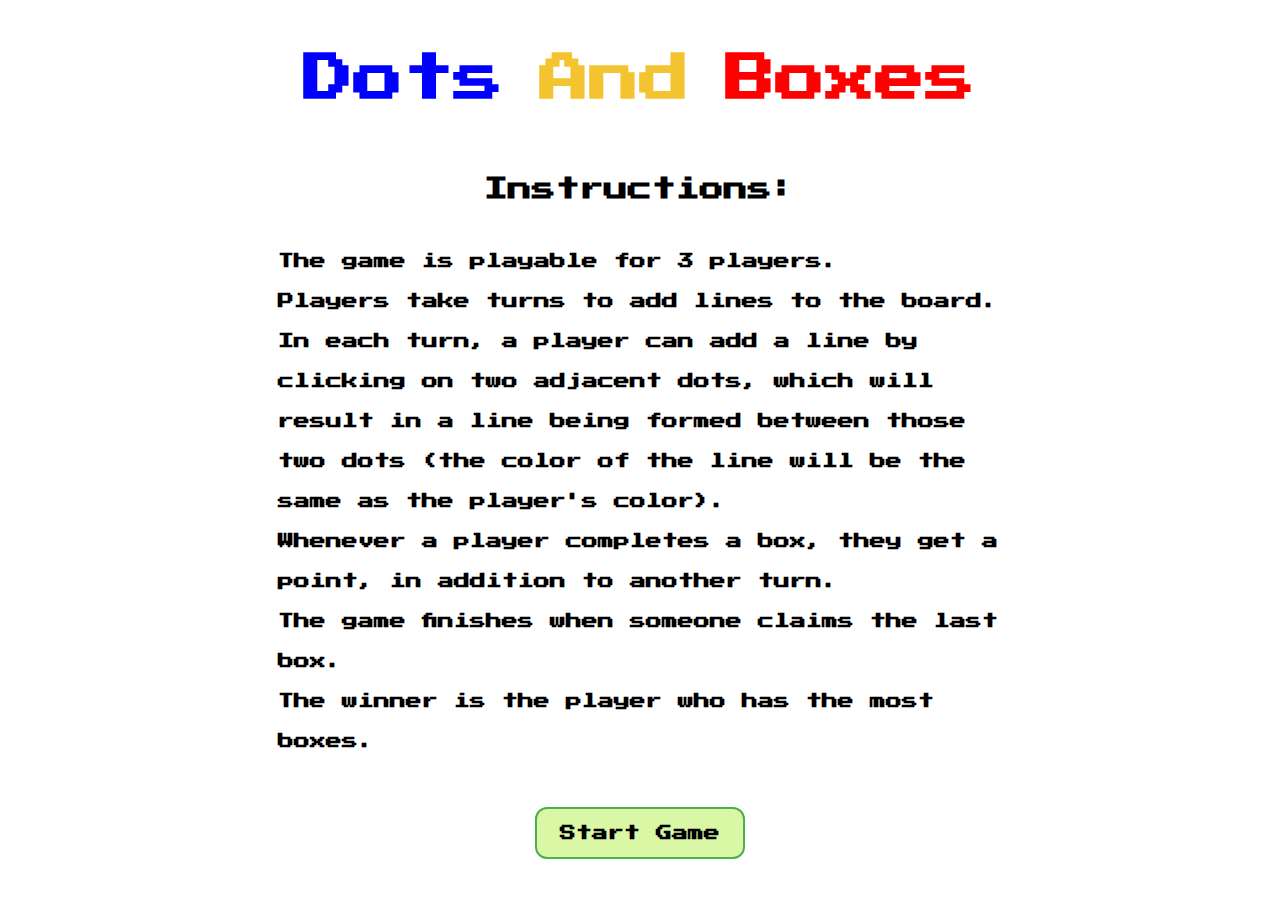
<file: index.html>
<!DOCTYPE html>
<html>
<head>
	<meta charset="utf-8">
	<meta name="viewport" content="width=device-width, initial-scale=1">
	<title>Homepage</title>
	<link rel="stylesheet" type="text/css" href="index.css">
	<link rel="preconnect" href="https://fonts.googleapis.com">
	<link rel="preconnect" href="https://fonts.gstatic.com" crossorigin>
	<link href="https://fonts.googleapis.com/css2?family=Press+Start+2P&display=swap" rel="stylesheet">
	<title></title>
</head>
<body>
	<h1 class="info"><span id="titleBlue">Dots </span><span id="titleYellow">And </span><span id="titleRed">Boxes </span></h1>
	<h2 class="info">Instructions:</h2>
	<p class="info">The game is playable for 3 players. <br>Players take turns to add lines to
		the board.<br>In each turn, a player can add a line by clicking on two adjacent dots, which will result in a line being formed between those two dots (the color of the line will be the same as the player's color). <br>Whenever a player completes a box, they get a point, in addition to another turn. <br>The game finishes when someone claims the last box. <br>The winner is the player who has the most boxes. </p>
	<div class="info"><a href="game.html"><button class="button">Start Game</button></a></div>	
</body>
</html>
</file>
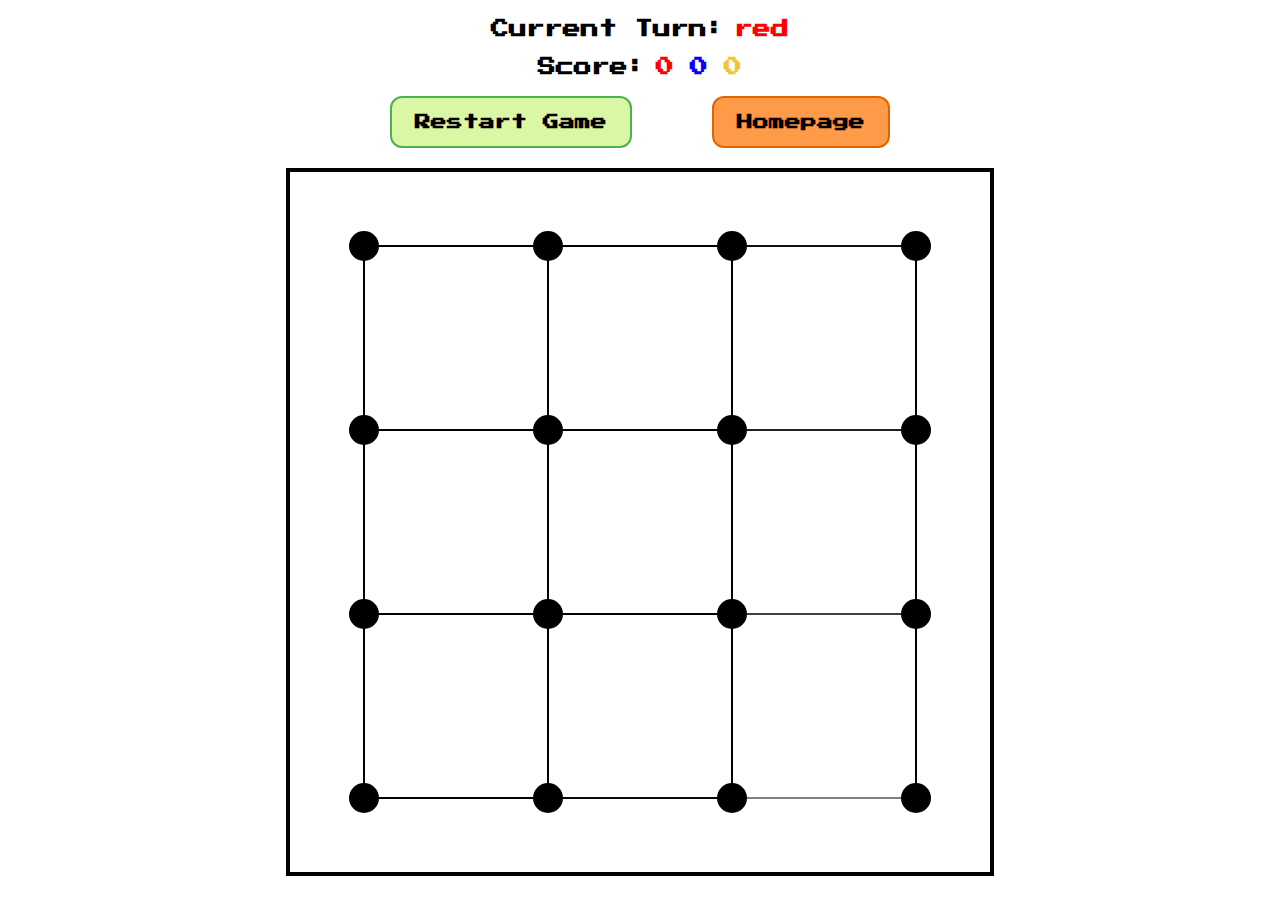
<file: game.html>
<!DOCTYPE html>
<html>
<head>
	<meta charset="utf-8">
	<meta name="viewport" content="width=device-width, initial-scale=1">
	<title>Dots & Boxes</title>
	<link rel="stylesheet" type="text/css" href="game.css">
	<link rel="preconnect" href="https://fonts.googleapis.com">
	<link rel="preconnect" href="https://fonts.gstatic.com" crossorigin>
	<link href="https://fonts.googleapis.com/css2?family=Press+Start+2P&display=swap" rel="stylesheet">
	<title></title>
</head>
<body>
	<p id='test' class="info">Current Turn: <span id="currentTurn"></span></p>
	<p class="info">Score: <span id="scoreRed"></span><span id="scoreBlue"></span><span id="scoreYellow"></span></p>
	<div class="info"><button id="restartButton">Restart Game</button><a href="index.html"><button id="homeButton">Homepage</button></a></div>
	<canvas id="myCanvas" width="700" height="700"></canvas>
	<script src="script.js"></script> 
</body>
</html>
</file>
<file: index.css>
* {
    font-family: 'Press Start 2P', cursive;
    font-weight: bold;
}

h1 {
    font-size: 50px;
    padding-top: 20px;
    padding-bottom: 40px;
}

h2 {
    padding-bottom: 20px;
}

.info {
    display: flex;
    justify-content: center;
}

#titleRed {
    color: red;
    padding-left: 18px;
}
#titleBlue {
    color: blue;
    padding-right: 18px;
}
#titleYellow {
    color: #F4C430; /*saffron*/
    padding-right: 18px;
    padding-left: 18px;
}

.button {
    padding: 16px 23px;
    border: none;
    cursor: pointer;
    background-color: #DAF7A6;
    border-radius: 12px;
    border: 2px solid #4CAF50; 
    transition-duration: 0.4s;
    font-size: 16px;
    margin-top: 30px;

}

.button:hover {
  background-color: #4CAF50; 
  color: white;
}

p {
    margin-left: 270px;
    margin-right: 270px;
    line-height: 2.5;
}
</file>
<file: game.css>
* {
    font-family: 'Press Start 2P', cursive;
    font-weight: bold;
    font-size: 18px;

}

#myCanvas {
    border: 4px solid black;
    /*Used to center the canvas*/
    padding-left: 0;
    padding-right: 0;
    margin-left: auto;
    margin-right: auto;
    display: block;
}

.info {
    display: flex;
    justify-content: center;
    margin-top: 20px;
    margin-bottom: 20px;
}

.red {
    color: red;
    font-weight: bold;
    padding-left: 10px;
}

.blue {
    color: blue;
    font-weight: bold;
    padding-left: 10px;
}

.yellow {
    color: #F4C430; /*saffron*/
    font-weight: bold;
    padding-left: 10px;
}

#scoreRed {
    color: red;
    font-weight: bold;
    padding-left: 10px;
    padding-right: 8px;
}

#scoreBlue {
    color: blue;
    font-weight: bold;
    padding-left: 8px;
    padding-right: 8px;
}

#scoreYellow {
    color: #F4C430; /*saffron*/
    font-weight: bold;
    padding-left: 8px;
}

#restartButton {
    padding: 16px 23px;
    cursor: pointer;
    background-color: #DAF7A6;
    border-radius: 12px;
    border: 2px solid #4CAF50; 
    transition-duration: 0.4s;
    font-size: 16px;
    margin-right: 40px;

}

#restartButton:hover {
  background-color: #4CAF50; 
  color: white;
}

#homeButton {
    padding: 16px 23px;
    cursor: pointer;
    background-color: #FF9B48;
    border-radius: 12px;
    border: 2px solid #DE6500; 
    transition-duration: 0.4s;
    font-size: 16px;
    margin-left: 40px;

}

#homeButton:hover {
  background-color: #DE6500; 
  color: white;
}
</file>
